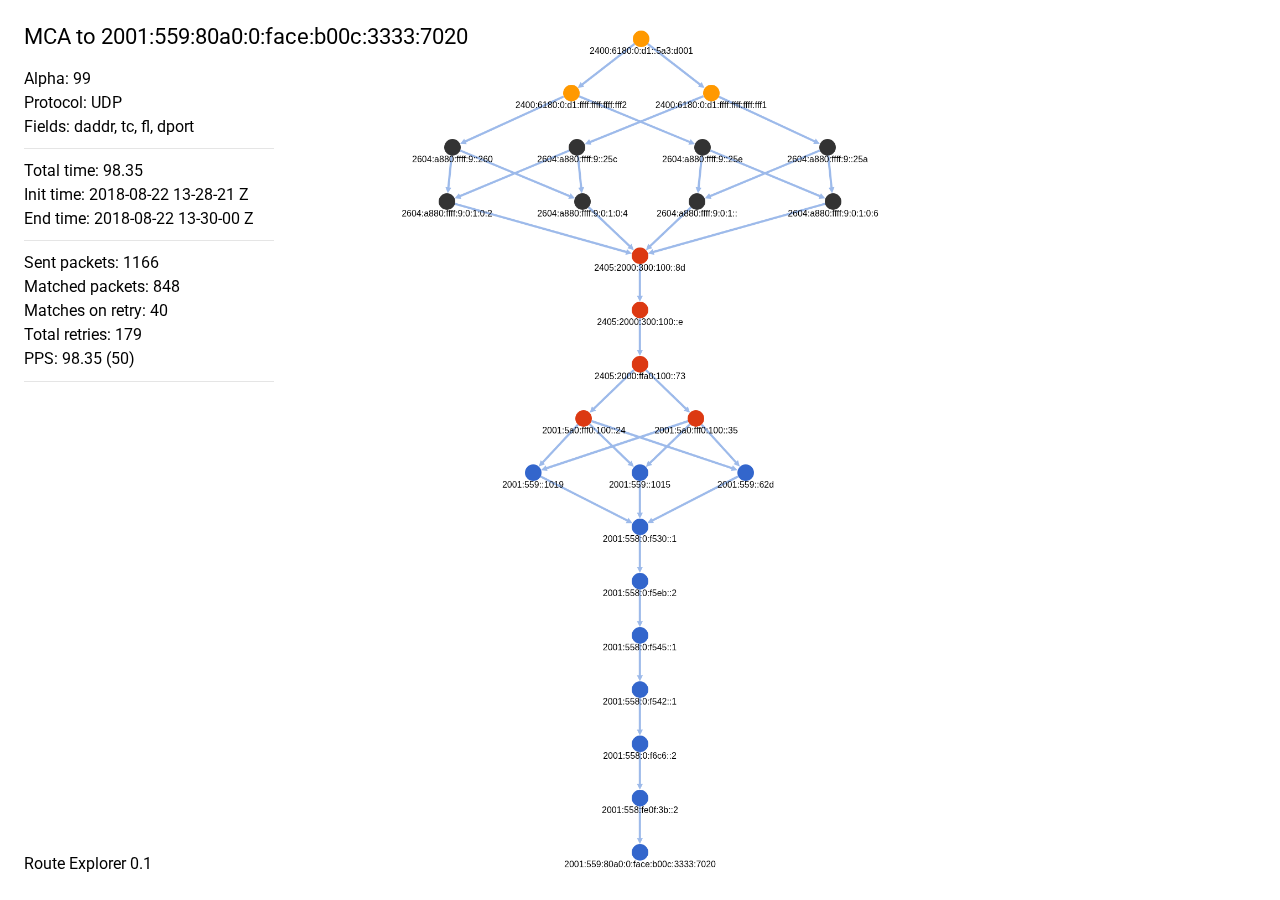
<file: index.html>
<!DOCTYPE html>
<html>
<head>
	<meta charset="utf-8">
	<title>Route Explorer</title>
	<link rel="stylesheet" type="text/css" href="https://fonts.googleapis.com/css?family=Roboto:400,700">
	<link rel="stylesheet" type="text/css" href="vendor/normalize-8.0.1.css">
	<link rel="stylesheet" type="text/css" href="src/re.css">
</head>
<body>

<div id="re">
	<div id="hud"></div>
	<div id="route"></div>
	<div id="version"></div>
</div>

<script type="text/javascript" src="vendor/cytoscape-3.8.0.min.js"></script>
<script type="text/javascript" src="vendor/dagre-0.7.3.min.js"></script>
<script type="text/javascript" src="vendor/cytoscape-dagre-2.2.2.min.js"></script>
<script type="text/javascript" src="vendor/jquery-3.4.1.min.js"></script>
<script type="text/javascript" src="src/util.js"></script>
<script type="text/javascript" src="src/trace.js"></script>
<script type="text/javascript" src="src/re.js"></script>

<script type="text/javascript">
    $(document).ready(function(){
        $.getJSON('data/sin-sg-doc.1534944502.ipv6.2001-559-80a0-0-face-b00c-3333-7020.udp.daddr-tc-fl-dport.mca.json', data => {
            const re = new RouteExplorer(data);
            re.render();
        });
    });
</script>

</body>
</html>
</file>
<file: src/re.css>
html, body {
	height: 100%;
}

body {
	font-family: 'Roboto', sans-serif;
	line-height: 1.5em;
}

#route {
	width: 100%;
	height: 100%;
	position: fixed;
	left: 0;
	top: 0;
	z-index: 1;
}

#hud {
	position: absolute;
	top: 1.5em;
	left: 1.5em;
	z-index: 2;
}

#hud h1 {
	font-weight: normal;
	margin: 0 0 0.4em;
	font-size: 1.4em;
}

#hud .hud-box {
	max-width: 250px;
	border-bottom: 1px solid rgba(0, 0, 0, 0.1);
	padding: 0.6em 0;
}

#hud .as-line span {
	display: inline-block;
}

#hud .as-color {
	display: inline-block;
	width: 0.7em;
	height: 0.7em;
	border-radius: 1em;
	margin: 0 0.5em 0 0;
}

#version {
	position: absolute;
	bottom: 1.5em;
	left: 1.5em;
	z-index: 3;
}
</file>
